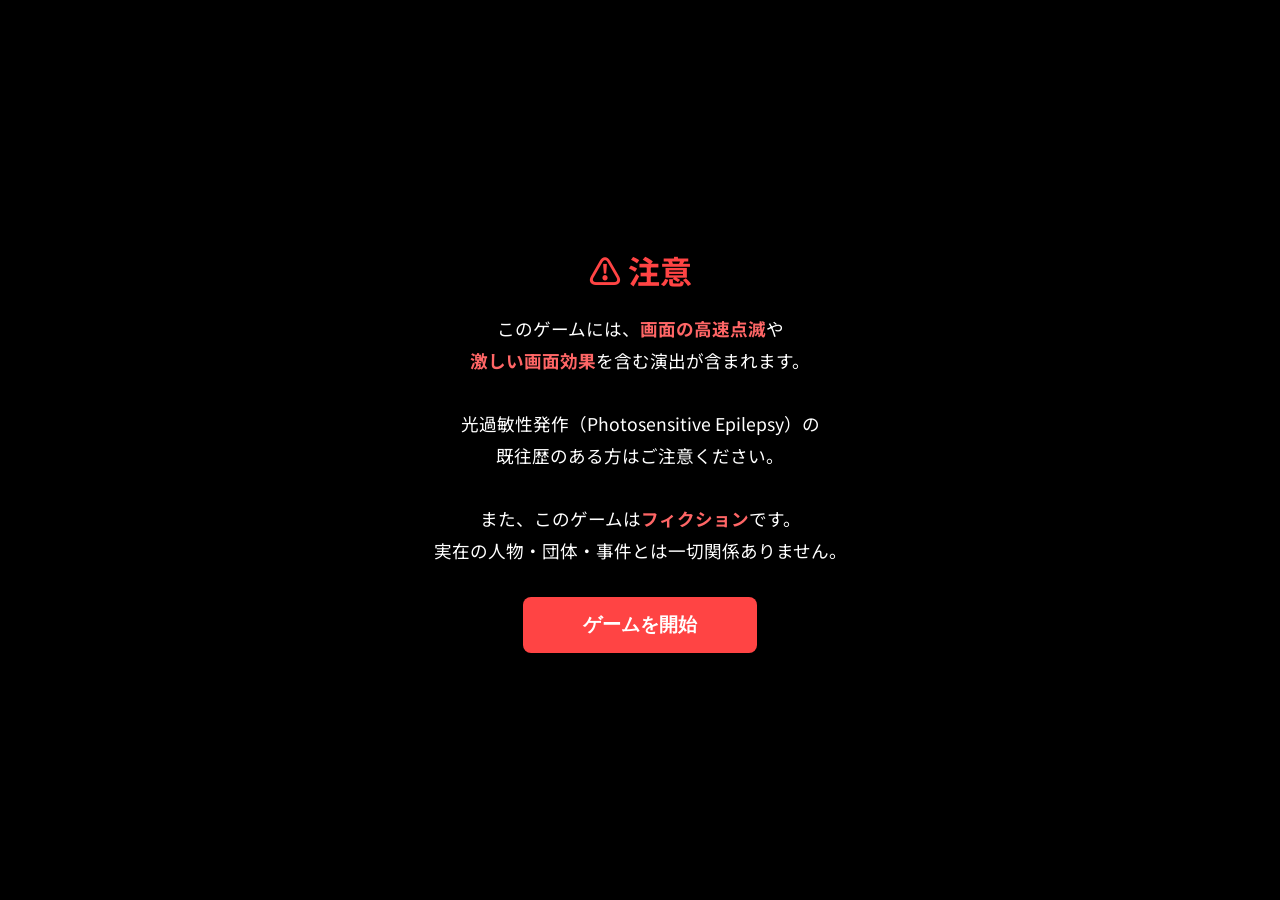
<file: index.html>
<!DOCTYPE html>
<html lang="ja">
<head>
    <meta charset="UTF-8">
    <meta name="viewport" content="width=device-width, initial-scale=1.0">
    <meta http-equiv="Cache-Control" content="no-cache, no-store, must-revalidate">
    <meta http-equiv="Pragma" content="no-cache">
    <meta http-equiv="Expires" content="0">
    <title>hack.PCgame - ハッキングされたPCを体験するホラーゲーム</title>
    <meta name="description" content="ハッキングされたPCをシミュレートするホラーパズルゲーム。あなたの秘密が暴かれる3日間。">
    <meta property="og:title" content="hack.PCgame">
    <meta property="og:description" content="ハッキングされたPCをシミュレートするホラーパズルゲーム。あなたの秘密が暴かれる3日間。">
    <meta property="og:type" content="website">
    <meta property="og:url" content="https://xiaolincangkong5-web.github.io/hack-pcgame/">
    <meta property="og:image" content="assets/images/ogp.png">
    <meta name="twitter:card" content="summary_large_image">
    <link rel="icon" type="image/png" href="assets/images/favicon.png">
    <link rel="stylesheet" href="hack_style.css">
    <link rel="preconnect" href="https://fonts.googleapis.com">
    <link rel="preconnect" href="https://fonts.gstatic.com" crossorigin>
    <link href="https://fonts.googleapis.com/css2?family=Inter:wght@300;400;600&family=Outfit:wght@300;400;700&family=Noto+Sans+JP:wght@400;700&display=swap" rel="stylesheet">
</head>
<body>
    <!-- エピレプシー警告（画面の点滅に関する注意） -->
    <div id="epilepsy-warning" style="position:fixed; top:0; left:0; width:100vw; height:100vh; background:#000; color:#fff; display:flex; flex-direction:column; align-items:center; justify-content:center; z-index:999999; font-family:'Noto Sans JP',sans-serif; text-align:center; padding:20px; box-sizing:border-box;">
        <div style="max-width:600px;">
            <div style="font-size:2rem; font-weight:bold; color:#ff4444; margin-bottom:20px;">⚠ 注意</div>
            <div style="font-size:1.1rem; line-height:1.8; margin-bottom:30px;">
                このゲームには、<strong style="color:#ff6666;">画面の高速点滅</strong>や<br>
                <strong style="color:#ff6666;">激しい画面効果</strong>を含む演出が含まれます。<br><br>
                光過敏性発作（Photosensitive Epilepsy）の<br>
                既往歴のある方はご注意ください。<br><br>
                また、このゲームは<strong style="color:#ff6666;">フィクション</strong>です。<br>
                実在の人物・団体・事件とは一切関係ありません。
            </div>
            <button id="epilepsy-ok-btn" style="background:#ff4444; color:#fff; border:none; padding:15px 60px; font-size:1.2rem; border-radius:8px; cursor:pointer; font-weight:bold; transition:all 0.2s;" onmouseenter="this.style.transform='scale(1.05)'" onmouseleave="this.style.transform='scale(1)'">ゲームを開始</button>
        </div>
    </div>

    <!-- タイトル画面 -->
    <div id="title-screen" style="position:fixed; top:0; left:0; width:100vw; height:100vh; background:#0a0a1a; color:#fff; display:none; flex-direction:column; align-items:center; justify-content:center; z-index:999998; font-family:'Noto Sans JP',sans-serif; text-align:center; padding:20px; box-sizing:border-box;">
        <div style="max-width:500px;">
            <div style="font-size:2.5rem; font-weight:bold; color:#00ff41; margin-bottom:8px; text-shadow:0 0 20px rgba(0,255,65,0.5); letter-spacing:4px;">hack.PCgame</div>
            <div style="font-size:0.9rem; color:rgba(255,255,255,0.4); margin-bottom:40px; letter-spacing:2px;">— ハッキングされたPCを体験するホラーゲーム —</div>
            <div style="display:flex; flex-direction:column; gap:14px; align-items:center;">
                <button id="title-start-btn" style="background:#00ff41; color:#000; border:none; padding:14px 60px; font-size:1.1rem; border-radius:8px; cursor:pointer; font-weight:bold; width:260px; transition:all 0.2s;" onmouseenter="this.style.transform='scale(1.05)'" onmouseleave="this.style.transform='scale(1)'" onclick="SoundManager.beep(600, 0.05, 'sine', 0.02)">🆕 新しく始める</button>
                <div style="font-size:0.8rem; color:rgba(0,255,65,0.5); margin-top:-8px; margin-bottom:4px;">💡 初めての方は下の「遊び方」をご覧ください</div>
                <button id="title-achievements-btn" style="background:transparent; color:rgba(255,255,255,0.7); border:1px solid rgba(255,255,255,0.2); padding:12px 40px; font-size:0.95rem; border-radius:8px; cursor:pointer; width:260px; transition:all 0.2s;" onmouseenter="this.style.borderColor='#ffd700'; this.style.color='#ffd700'" onmouseleave="this.style.borderColor='rgba(255,255,255,0.2)'; this.style.color='rgba(255,255,255,0.7)'" onclick="SoundManager.beep(600, 0.05, 'sine', 0.02)">🏆 実績を見る</button>
                <button id="title-settings-btn" style="background:transparent; color:rgba(255,255,255,0.7); border:1px solid rgba(255,255,255,0.2); padding:12px 40px; font-size:0.95rem; border-radius:8px; cursor:pointer; width:260px; transition:all 0.2s;" onmouseenter="this.style.borderColor='#5ac8fa'; this.style.color='#5ac8fa'" onmouseleave="this.style.borderColor='rgba(255,255,255,0.2)'; this.style.color='rgba(255,255,255,0.7)'" onclick="SoundManager.beep(600, 0.05, 'sine', 0.02)">⚙ 設定</button>
                <button id="title-howto-btn" style="background:transparent; color:rgba(255,255,255,0.5); border:1px solid rgba(255,255,255,0.15); padding:12px 40px; font-size:0.95rem; border-radius:8px; cursor:pointer; width:260px; transition:all 0.2s;" onmouseenter="this.style.borderColor='#00ff41'; this.style.color='#00ff41'" onmouseleave="this.style.borderColor='rgba(255,255,255,0.15)'; this.style.color='rgba(255,255,255,0.5)'" onclick="SoundManager.beep(600, 0.05, 'sine', 0.02)">⭐ 📖 遊び方（推奨）</button>
                <button id="title-clear-btn" style="background:transparent; color:rgba(255,80,80,0.35); border:1px solid rgba(255,80,80,0.15); padding:8px 30px; font-size:0.8rem; border-radius:6px; cursor:pointer; width:200px; transition:all 0.2s; margin-top:10px;" onmouseenter="this.style.borderColor='rgba(255,80,80,0.5)'; this.style.color='rgba(255,80,80,0.7)'" onmouseleave="this.style.borderColor='rgba(255,80,80,0.15)'; this.style.color='rgba(255,80,80,0.35)'" onclick="SoundManager.beep(600, 0.05, 'sine', 0.02)">🗑 ストレージをクリア</button>
            </div>
            <div style="margin-top:50px; font-size:0.75rem; color:rgba(255,255,255,0.25); line-height:1.6;">
                このゲームはフィクションです。<br>
                実在の人物・団体・事件とは一切関係ありません。
            </div>
        </div>
    </div>

    <!-- タイトル画面専用設定（背景が透けない） -->
    <div id="title-settings-screen" style="position:fixed; top:0; left:0; width:100vw; height:100vh; background:#0a0a1a; color:#fff; display:none; flex-direction:column; align-items:center; justify-content:center; z-index:999997; font-family:'Noto Sans JP',sans-serif; padding:20px; box-sizing:border-box;">
        <div style="max-width:450px; width:100%;">
            <div style="font-size:1.3rem; font-weight:bold; color:#5ac8fa; margin-bottom:30px; text-align:center;">⚙ 設定</div>
            <div class="volume-control" style="margin-bottom:20px;">
                <div style="display:flex; justify-content:space-between; margin-bottom:4px;">
                    <label>効果音 (SE): </label>
                    <span id="title-se-vol">100%</span>
                </div>
                <input type="range" id="title-se-slider" min="0" max="300" value="100" style="width:100%;"
                    oninput="gameState.seVolume = parseInt(this.value); document.getElementById('title-se-vol').innerText = this.value + '%'; SoundManager.beep(600, 0.05, 'sine', 0.01); saveVolumeSettings();">
            </div>
            <div class="volume-control" style="margin-bottom:20px;">
                <div style="display:flex; justify-content:space-between; margin-bottom:4px;">
                    <label>環境音 (BGM): </label>
                    <span id="title-bgm-vol">100%</span>
                </div>
                <input type="range" id="title-bgm-slider" min="0" max="300" value="100" style="width:100%;"
                    oninput="gameState.bgmVolume = parseInt(this.value); document.getElementById('title-bgm-vol').innerText = this.value + '%'; AmbientManager.updateVolume(); saveVolumeSettings(); SoundManager.beep(400, 0.03, 'sine', 0.01);">
            </div>
            <div class="volume-control" style="margin-bottom:30px;">
                <div style="display:flex; justify-content:space-between; margin-bottom:4px;">
                    <label>テキスト速度: </label>
                    <span id="title-speed-val">90</span>
                </div>
                <input type="range" id="title-speed-slider" min="10" max="110" value="90" step="10" style="width:100%;"
                    oninput="gameState.textDelay = (110 - this.value); document.getElementById('title-speed-val').innerText = (this.value == 110 ? '最速' : this.value); SoundManager.beep(400, 0.03, 'sine', 0.01);">
            </div>
            <button id="title-settings-back-btn" style="background:transparent; color:rgba(255,255,255,0.6); border:1px solid rgba(255,255,255,0.2); padding:10px 30px; border-radius:6px; cursor:pointer; font-size:0.9rem; width:100%;" onmouseenter="this.style.borderColor='rgba(255,255,255,0.5)'" onmouseleave="this.style.borderColor='rgba(255,255,255,0.2)'">← タイトルに戻る</button>
        </div>
    </div>

    <!-- セーブ画面 -->
    <div id="save-screen" style="position:fixed; top:0; left:0; width:100vw; height:100vh; background:#0a0a1a; color:#fff; display:none; flex-direction:column; align-items:center; z-index:999997; font-family:'Noto Sans JP',sans-serif; padding:40px 20px; box-sizing:border-box; overflow-y:auto;">
        <div style="max-width:500px; width:100%;">
            <div style="display:flex; justify-content:space-between; align-items:center; margin-bottom:30px;">
                <div style="font-size:1.5rem; font-weight:bold; color:#5ac8fa;">💾 セーブ</div>
                <button id="save-back-btn" style="background:transparent; color:rgba(255,255,255,0.6); border:1px solid rgba(255,255,255,0.2); padding:8px 20px; border-radius:6px; cursor:pointer; font-size:0.85rem;" onclick="SoundManager.beep(600, 0.05, 'sine', 0.02)">← 戻る</button>
            </div>
            <div id="save-slot-list" style="display:flex; flex-direction:column; gap:10px;"></div>
        </div>
    </div>

    <!-- ロード画面 -->
    <div id="load-screen" style="position:fixed; top:0; left:0; width:100vw; height:100vh; background:#0a0a1a; color:#fff; display:none; flex-direction:column; align-items:center; z-index:999997; font-family:'Noto Sans JP',sans-serif; padding:40px 20px; box-sizing:border-box; overflow-y:auto;">
        <div style="max-width:500px; width:100%;">
            <div style="display:flex; justify-content:space-between; align-items:center; margin-bottom:30px;">
                <div style="font-size:1.5rem; font-weight:bold; color:#00ff41;">📂 ロード</div>
                <button id="load-back-btn" style="background:transparent; color:rgba(255,255,255,0.6); border:1px solid rgba(255,255,255,0.2); padding:8px 20px; border-radius:6px; cursor:pointer; font-size:0.85rem;" onclick="SoundManager.beep(600, 0.05, 'sine', 0.02)">← 戻る</button>
            </div>
            <div id="load-slot-list" style="display:flex; flex-direction:column; gap:10px;"></div>
        </div>
    </div>

    <!-- 実績一覧画面 -->
    <div id="achievement-screen" style="position:fixed; top:0; left:0; width:100vw; height:100vh; background:rgba(10,10,26,0.97); color:#fff; display:none; flex-direction:column; align-items:center; z-index:999997; font-family:'Noto Sans JP',sans-serif; padding:40px 20px; box-sizing:border-box; overflow-y:auto;">
        <div style="max-width:500px; width:100%;">
            <div style="display:flex; justify-content:space-between; align-items:center; margin-bottom:30px;">
                <div id="achievement-header" style="font-size:1.5rem; font-weight:bold; color:#ffd700;">🏆 実績一覧</div>
                <button id="ach-back-btn" style="background:transparent; color:rgba(255,255,255,0.6); border:1px solid rgba(255,255,255,0.2); padding:8px 20px; border-radius:6px; cursor:pointer; font-size:0.85rem;">← 戻る</button>
            </div>
            <div id="achievement-list" style="display:flex; flex-direction:column; gap:10px;"></div>
        </div>
    </div>

    <!-- 遊び方画面 -->
    <div id="howto-screen" style="position:fixed; top:0; left:0; width:100vw; height:100vh; background:rgba(10,10,26,0.97); color:#fff; display:none; flex-direction:column; align-items:center; z-index:999997; font-family:'Noto Sans JP',sans-serif; padding:40px 20px; box-sizing:border-box; overflow-y:auto;">
        <div style="max-width:550px; width:100%;">
            <div style="display:flex; justify-content:space-between; align-items:center; margin-bottom:30px;">
                <div style="font-size:1.5rem; font-weight:bold; color:#00ff41;">📖 遊び方</div>
                <button id="howto-back-btn" style="background:transparent; color:rgba(255,255,255,0.6); border:1px solid rgba(255,255,255,0.2); padding:8px 20px; border-radius:6px; cursor:pointer; font-size:0.85rem;">← 戻る</button>
            </div>
            <div style="line-height:1.9; font-size:0.95rem; color:rgba(255,255,255,0.85);">
                <div style="margin-bottom:24px;">
                    <div style="font-weight:bold; color:#5ac8fa; margin-bottom:6px;">🎮 基本操作</div>
                    <div style="padding-left:16px; border-left:2px solid rgba(90,200,250,0.3);">
                        <div>• <strong>クリック / Enterキー / Spaceキー</strong>：テキストを進める／選択肢を選ぶ</div>
                        <div>• <strong>ESCキー</strong>：設定メニューを開く（音量・テキスト速度・ワープ）</div>
                    </div>
                </div>
                <div style="margin-bottom:24px;">
                    <div style="font-weight:bold; color:#5ac8fa; margin-bottom:6px;">🖥 デスクトップ画面</div>
                    <div style="padding-left:16px; border-left:2px solid rgba(90,200,250,0.3);">
                        <div>• アイコンを<strong>ダブルクリック</strong>でアプリを開く</div>
                        <div>• 開いたウィンドウは<strong>ドラッグ</strong>で移動可能</div>
                        <div>• ウィンドウ左上の <strong>赤い●</strong> で閉じる</div>
                    </div>
                </div>
                <div style="margin-bottom:24px;">
                    <div style="font-weight:bold; color:#5ac8fa; margin-bottom:6px;">📜 ストーリーの流れ</div>
                    <div style="padding-left:16px; border-left:2px solid rgba(90,200,250,0.3);">
                        <div>• 自宅のPCの違和感を探ることから物語が始まります</div>
                        <div>• 廊下に出て隣人の部屋を訪問することもできます</div>
                        <div>• 選択肢によってストーリーが分岐し、複数のエンディングが存在します</div>
                    </div>
                </div>
                <div style="margin-bottom:24px;">
                    <div style="font-weight:bold; color:#5ac8fa; margin-bottom:6px;">⚠ 注意事項</div>
                    <div style="padding-left:16px; border-left:2px solid rgba(90,200,250,0.3);">
                        <div>• このゲームはホラー要素を含みます</div>
                        <div>• 画面の点滅・フラッシュ効果を含むシーンがあります</div>
                        <div>• 音量の調整はESCキー → 設定の調節バーから行えます</div>
                        <div>• <strong>クリックが反応しなくなった場合</strong>：ESCキーを押してメニューを開き、もう一度ESCキーで閉じると復帰します</div>
                        <div>• <strong>フォルダー内でクリックが効かなくなった場合</strong>：一度フォルダーを閉じてから開き直してください</div>
                        <div>• <strong>進行不可なバグが発生した場合</strong>：ESCキーでワープメニューを開き、該当のシーンまでワープして下さい</div>
                    </div>
                </div>
            </div>
        </div>
    </div>

    <div id="desktop" class="desktop">
        <!-- ネットワーク状態表示 -->
        <div id="network-status" class="network-status online">
            <span class="status-dot"></span> <span class="status-text">オンライン</span>
        </div>

        <div class="wallpaper-container">
            <div id="wallpaper" class="wallpaper-gradient"></div>
        </div>

        <!-- デスクトップアイコン -->
        <div class="icons-grid" id="icons-grid">
            <div class="icon-item" id="icon-notepad">
                <div class="icon-wrapper">
                    <svg viewBox="0 0 24 24" fill="none" stroke="currentColor" stroke-width="2"><path d="M12 20h9"/><path d="M16.5 3.5a2.121 2.121 0 0 1 3 3L7 19l-4 1 1-4L16.5 3.5z"/></svg>
                </div>
                <span class="icon-label">メモ帳</span>
            </div>
            <div class="icon-item" id="icon-files">
                <div class="icon-wrapper">
                    <svg viewBox="0 0 24 24" fill="none" stroke="currentColor" stroke-width="2"><path d="M22 19a2 2 0 0 1-2 2H4a2 2 0 0 1-2-2V5a2 2 0 0 1 2-2h5l2 3h9a2 2 0 0 1 2 2z"/></svg>
                </div>
                <span class="icon-label">フォルダー</span>
            </div>
            <div class="icon-item" id="icon-trash" style="display:none;">
                <div class="icon-wrapper">
                    <svg viewBox="0 0 24 24" fill="none" stroke="currentColor" stroke-width="2"><path d="M3 6h18"/><path d="M19 6v14a2 2 0 0 1-2 2H7a2 2 0 0 1-2-2V6m3 0V4a2 2 0 0 1 2-2h4a2 2 0 0 1 2 2v2"/><line x1="10" y1="11" x2="10" y2="17"/><line x1="14" y1="11" x2="14" y2="17"/></svg>
                </div>
                <span class="icon-label">ゴミ箱</span>
            </div>
        </div>

        <div id="window-manager"></div>

        <!-- タスクバー -->
        <div class="taskbar">
            <div class="taskbar-left">
                <div class="start-button">
                    <svg viewBox="0 0 24 24" fill="currentColor"><path d="M3 3h8v8H3V3zm10 0h8v8h-8V3zM3 13h8v8H3v-8zm10 0h8v8h-8v-8z"/></svg>
                </div>
            </div>
            
            <div class="taskbar-apps" id="taskbar-apps"></div>
            <div class="taskbar-status">
                <div class="time-container">
                    <div id="current-time">00:00</div>
                    <div id="current-date">--/--</div>
                </div>
            </div>
        </div>


        <!-- デスクトップ用会話ボックス -->
        <div id="desktop-dialogue-container" class="desktop-dialogue-container" style="display:none;">
            <div id="desktop-dialogue" class="desktop-dialogue"></div>
        </div>

    </div>

    <!-- ウイルス制限時間タイマー（部屋の探索中も見えるようにdesktopの外に出す） -->
    <div id="virus-timer" style="position:fixed; top:20px; left:50%; transform:translateX(-50%); font-family:monospace; font-size:2em; color:#f00; text-shadow:0 0 10px #f00; z-index:99999; background:rgba(0,0,0,0.7); padding:10px 20px; border:2px solid #f00; border-radius:10px; display:none;">30.00</div>

    <!-- 現実を調べるボタン -->
    <button id="btn-return-reality" class="btn-return-reality" style="display:none;" onclick="triggerReturnReality()">現実を調べる</button>

    <!-- 設定メニュー（ESCキーで開閉） - 内容はJS(buildSettingsMenu)で動的構築 -->
    <div id="settings-menu" class="debug-menu" style="display:none;"></div>

    <!-- デバッグ・スキップメニュー（Ctrl+Shift+D で開閉） -->
    <!-- ★ ワープメニュー（Ctrl+Shift+F） -->
    <div id="warp-menu" class="debug-menu" style="display:none;">
        <div class="debug-content glass-panel" style="max-height:80vh; overflow-y:auto;">
            <div style="display:flex; justify-content:space-between; align-items:center; margin-bottom:10px;">
                <h3 style="margin:0;">🚀 ワープメニュー</h3>
                <span style="font-size:0.75rem; color:rgba(255,255,255,0.4);">Ctrl+Shift+F</span>
            </div>
            <div id="warp-slot-list" style="display:flex; flex-direction:column; gap:6px;"></div>
            <p style="font-size: 12px; margin-top: 10px; color: rgba(255,255,255,0.5);">※セーブデータが存在するスロットのみ表示</p>
        </div>
    </div>

    <!-- ★ 通常プレイ用ワープメニュー（ESCメニューから開く / 到達済みのみ解放） -->
    <div id="player-warp-menu" class="debug-menu" style="display:none;">
        <div class="debug-content glass-panel" style="max-height:80vh; overflow-y:auto;">
            <div style="display:flex; justify-content:space-between; align-items:center; margin-bottom:10px;">
                <h3 style="margin:0;">🚀 ワープ</h3>
                <span style="font-size:0.75rem; color:rgba(255,255,255,0.4);">ESCで閉じる</span>
            </div>
            <div id="player-warp-slot-list" style="display:flex; flex-direction:column; gap:6px;"></div>
            <p style="font-size: 12px; margin-top: 10px; color: rgba(255,255,255,0.5);">※ゲーム中に到達した場所のみワープ可能です</p>
        </div>
    </div>

    <!-- ペナルティ演出用レイヤー -->
    <div id="penalty-spam" class="penalty-spam"></div>
    <div id="blackout" class="blackout-layer" style="display:none;"></div>

    <!-- ウィンドウのテンプレート（macOSスタイル） -->
    <template id="window-template">
        <div class="window glass-panel">
            <div class="window-header">
                <div class="window-controls">
                    <div class="control-btn mac-close"></div>
                    <div class="control-btn mac-minimize"></div>
                    <div class="control-btn mac-maximize"></div>
                </div>
                <div class="window-title">App Name</div>
            </div>
            <div class="window-content"></div>
        </div>
    </template>

    <!-- メタ視点：部屋の探索画面 -->
    <div id="room-view" class="room-view" style="display:none;">
        <div class="room-map">
            <!-- 家具の配置（画像の通り） -->
            <div class="room-object" id="obj-bed" style="top:5%; left:5%; width:20%; height:50%;" onclick="interactRoom('bed')">ベッド</div>
            <div class="room-object" id="obj-desk-hobby" style="top:5%; left:28%; width:30%; height:30%;" onclick="interactRoom('desk-hobby')">趣味の机</div>
            <div class="room-object" id="obj-desk-pc" style="top:5%; left:62%; width:33%; height:30%;" onclick="interactRoom('desk-pc')">PCデスク<br>(主人公)</div>
            <div class="room-object" id="obj-window" style="top:38%; right:5%; width:15%; height:38%; border:3px solid #87ceeb; background:#2a4a6a;" onclick="interactRoom('window')">🪟 窓</div>
            <div class="room-object" id="obj-door" style="bottom:5%; left:5%; width:15%; height:10%;" onclick="interactRoom('door')">ドア</div>
            <div class="room-object" id="obj-shelf" style="bottom:5%; left:25%; width:40%; height:15%; border:3px solid #ffeb3b;" onclick="interactRoom('shelf')">棚・引き出し</div>
            <div class="room-object" id="obj-closet" style="bottom:5%; left:70%; width:25%; height:15%;" onclick="interactRoom('closet')">クローゼット</div>
        </div>
        <div class="room-dialogue-container">
            <div id="room-dialogue" class="room-dialogue"></div>
            <div id="room-choices" class="room-choices" style="display:none;"></div>
        </div>
    </div>

    <!-- マンション廊下 -->
    <div id="hallway-view" class="hallway-view" style="display:none;">
        <div class="hallway-layout">
            <div class="hallway-elevator-area" id="obj-elevator-door" onclick="interactHallway('elevator')">
                <div class="elevator-label">EV</div>
                <div class="elevator-door-inner"></div>
            </div>
            <div class="hallway-main">
                <div class="hallway-row hallway-row-top">
                    <div class="hallway-room" id="obj-hallway-601" onclick="interactHallway('601')">601</div>
                    <div class="hallway-room" id="obj-hallway-602" onclick="interactHallway('602')">602</div>
                    <div class="hallway-room" id="obj-hallway-603" onclick="interactHallway('603')">603</div>
                </div>
                <div class="hallway-corridor">
                    <span class="hallway-corridor-text">── 廊下 ──</span>
                </div>
                <div class="hallway-row hallway-row-bottom">
                    <div class="hallway-room" id="obj-hallway-604" onclick="interactHallway('604')">604</div>
                    <div class="hallway-room" id="obj-hallway-605" onclick="interactHallway('605')">605</div>
                    <div class="hallway-room" id="obj-hallway-606" onclick="interactHallway('606')">606</div>
                </div>
            </div>
        </div>
        <div class="hallway-dialogue-container">
            <div id="hallway-dialogue" class="hallway-dialogue"></div>
            <div id="hallway-choices" class="hallway-choices" style="display:none;"></div>
        </div>
    </div>

    <!-- エレベーター内部 -->
    <div id="elevator-view" class="elevator-view" style="display:none;">
        <div class="elevator-interior">
            <div class="elevator-panel-left">
                <div class="elevator-monitor" id="elevator-monitor">6F</div>
                <div class="elevator-dialogue-box" id="elevator-dialogue"></div>
            </div>
            <div class="elevator-panel-right">
                <div class="elevator-floor-buttons">
                    <button class="elevator-floor-btn" onclick="pressElevatorFloor(1)">1F</button>
                    <button class="elevator-floor-btn" onclick="pressElevatorFloor(2)">2F</button>
                    <button class="elevator-floor-btn" onclick="pressElevatorFloor(3)">3F</button>
                    <button class="elevator-floor-btn" onclick="pressElevatorFloor(4)">4F</button>
                    <button class="elevator-floor-btn" onclick="pressElevatorFloor(5)">5F</button>
                    <button class="elevator-floor-btn" onclick="pressElevatorFloor(6)">6F</button>
                </div>
            </div>
        </div>
    </div>

        <!-- 警察署の前 -->
    <div id="police-station-front-view" class="psf-view" style="display:none;">
        <div class="psf-layout">
            <!-- 建物エリア -->
            <div class="psf-buildings">
                <div class="psf-building psf-police-station" id="psf-police" onclick="interactPoliceStationFront('psf-police')">
                    <div class="psf-building-icon">🚔</div>
                    <div class="psf-building-label">警察署</div>
                </div>
                <div class="psf-building psf-apartment" id="psf-apartment1" onclick="interactPoliceStationFront('psf-apartment1')">
                    <div class="psf-building-icon">🏢</div>
                    <div class="psf-building-label">マンション</div>
                </div>
                <div class="psf-building psf-apartment" id="psf-apartment2" onclick="interactPoliceStationFront('psf-apartment2')">
                    <div class="psf-building-icon">🏢</div>
                    <div class="psf-building-label">マンション</div>
                </div>
            </div>
            <!-- 道路（横に伸びている） -->
            <div class="psf-road">
                <div class="psf-road-line"></div>
            </div>
            <!-- 公園 -->
            <div class="psf-park" id="psf-park" onclick="interactPoliceStationFront('psf-park')">
                <div class="psf-park-content">
                    <span class="psf-park-icon">🌳</span>
                    <span class="psf-park-label">公園</span>
                </div>
                <div class="psf-park-gate">⛩️</div>
            </div>
        </div>
        <div class="psf-dialogue-container">
            <div id="psf-dialogue" class="psf-dialogue"></div>
            <div id="psf-choices" class="psf-choices" style="display:none;"></div>
        </div>
    </div>

    <script src="js/data.js"></script>
    <script src="js/audio.js"></script>
    <script src="js/ui.js"></script>
    <script src="js/apps.js"></script>
    <script src="js/events.js"></script>
    <script src="js/hallway.js"></script>
    <script src="js/room.js"></script>
    <script src="js/scenario.js"></script>
    <script src="js/endings.js"></script>
    <script src="js/main.js"></script>
</body>
</html>
</file>
<file: hack_style.css>
:root {
    --glass-bg: rgba(255, 255, 255, 0.15);
    --glass-border: rgba(255, 255, 255, 0.3);
    --glass-shadow: 0 8px 32px 0 rgba(31, 38, 135, 0.2);
    --text-primary: #ffffff;
    --text-secondary: rgba(255, 255, 255, 0.7);
    --accent-color: #00d2ff;
    --window-header: rgba(0, 0, 0, 0.15);
    --taskbar-bg: rgba(10, 10, 20, 0.6);
}

* { margin: 0; padding: 0; box-sizing: border-box; }

body {
    font-family: -apple-system, BlinkMacSystemFont, "Segoe UI", Roboto, "Inter", "Noto Sans JP", sans-serif;
    color: var(--text-primary);
    overflow: hidden;
    user-select: none;
    background-color: #000;
}

.wallpaper-container { position: absolute; top: 0; left: 0; width: 100vw; height: 100vh; z-index: -1; overflow: hidden; }

.wallpaper-gradient {
    width: 150%; height: 150%;
    background: linear-gradient(45deg, #120b2e, #4a1c40, #1b3a55, #0a192f);
    background-size: 400% 400%;
    animation: gradientMove 20s ease infinite;
    position: absolute; top: -25%; left: -25%;
    transition: filter 1s ease;
}

@keyframes gradientMove {
    0% { background-position: 0% 50%; }
    50% { background-position: 100% 50%; }
    100% { background-position: 0% 50%; }
}

.wallpaper-gradient.glitch {
    filter: hue-rotate(90deg) brightness(1.5) contrast(2);
    animation: glitch-anim 0.2s infinite;
}

/* --- 亀裂・粉砕演出 (スケッチ反映版) --- */
.screen-crack {
    position: fixed;
    top: 0; left: 0; width: 100vw; height: 100vh;
    pointer-events: none;
    z-index: 90000;
    opacity: 0;
    display: flex; align-items: center; justify-content: center;
    transition: opacity 0.1s ease;
}
.screen-crack.active { opacity: 1; }

.screen-crack svg {
    width: 100%; height: 100%;
    stroke: white;
    stroke-width: 4;
    stroke-linecap: round;
    filter: drop-shadow(0 0 5px white);
}

.shatter-piece {
    position: fixed;
    top: 0; left: 0; width: 100vw; height: 100vh;
    pointer-events: none;
    z-index: 90001;
    background: #000;
}

.shatter-piece.falling {
    animation: shatter-fall 1.5s forwards cubic-bezier(0.5, 0, 0.7, 0.5);
}

@keyframes shatter-fall {
    0% { transform: translate(0, 0) rotate(0deg); opacity: 1; }
    100% { transform: translate(var(--tx), 120vh) rotate(var(--rot)); opacity: 0; }
}

@keyframes glitch-anim {
    0% { transform: translate(0); }
    20% { transform: translate(-5px, 5px); }
    40% { transform: translate(-5px, -5px); }
    60% { transform: translate(5px, 5px); }
    80% { transform: translate(5px, -5px); }
    100% { transform: translate(0); }
}

/* ネットワーク状態 */
.network-status-container {
    position: absolute; top: 20px; right: 20px; z-index: 1500;
    width: 140px; height: 36px;
}

.network-status {
    position: absolute; top: 0; right: 0; z-index: 1500;
    background: rgba(0,0,0,0.5); padding: 8px 0; border-radius: 20px;
    backdrop-filter: blur(10px); border: 1px solid rgba(255,255,255,0.1);
    display: flex; align-items: center; justify-content: center; gap: 10px;
    font-size: 14px; font-weight: bold; width: 140px; height: 36px;
    white-space: nowrap; flex-wrap: nowrap;
}

.network-status .status-dot {
    width: 10px; height: 10px; border-radius: 50%; display: inline-block;
}
.network-status.online .status-dot { background: #27c93f; box-shadow: 0 0 10px #27c93f; }
.network-status.offline .status-dot { background: #ff5f56; box-shadow: 0 0 10px #ff5f56; }
.network-status.online .status-text { color: #27c93f; }
.network-status.offline .status-text { color: #ff5f56; }

.icons-grid {
    display: grid;
    grid-template-columns: repeat(auto-fill, minmax(90px, 1fr));
    grid-template-rows: repeat(auto-fill, minmax(100px, 1fr));
    grid-auto-flow: column;
    gap: 10px; padding: 20px;
    height: calc(100vh - 60px);
    align-content: start; justify-content: start;
}

.icon-item {
    display: flex; flex-direction: column; align-items: center; justify-content: center;
    cursor: pointer; border-radius: 12px; padding: 10px;
    transition: all 0.3s cubic-bezier(0.25, 0.8, 0.25, 1);
}

.icon-item:hover { background: rgba(255, 255, 255, 0.1); transform: translateY(-5px) scale(1.05); }

.icon-wrapper {
    width: 56px; height: 56px; border-radius: 16px;
    display: flex; align-items: center; justify-content: center; margin-bottom: 8px;
    background: linear-gradient(135deg, rgba(255,255,255,0.2), rgba(255,255,255,0.05));
    border: 1px solid rgba(255,255,255,0.4); box-shadow: 0 4px 15px rgba(0,0,0,0.2);
    overflow: hidden;
}

.icon-wrapper svg { width: 28px; height: 28px; color: #fff; }

.icon-label { 
    font-size: 0.82rem; 
    text-shadow: 0 2px 4px rgba(0, 0, 0, 0.8); 
    text-align: center; 
    width: 100px; 
    white-space: nowrap; 
    overflow: visible;
    letter-spacing: 0.3px;
}

/* ウィンドウ */
.window {
    position: absolute; width: 600px; height: 400px; border-radius: 10px;
    display: flex; flex-direction: column; pointer-events: auto; overflow: hidden;
    transform: scale(0.95); opacity: 0;
    transition: transform 0.3s cubic-bezier(0.175, 0.885, 0.32, 1.275), opacity 0.3s ease;
}

.window.opening { transform: scale(1); opacity: 1; }

.glass-panel {
    background: var(--glass-bg); backdrop-filter: blur(25px);
    border: 1px solid var(--glass-border); box-shadow: var(--glass-shadow);
}

.window-header {
    height: 38px; background: var(--window-header);
    display: flex; align-items: center;
    padding: 0 12px; cursor: grab; border-bottom: 1px solid rgba(255,255,255,0.05);
}

.window-controls { display: flex; gap: 8px; margin-right: auto; }

.control-btn { width: 12px; height: 12px; border-radius: 50%; border: none; cursor: pointer; }
.mac-close { background: #ff5f56; border: 0.5px solid #e0443e; }
.mac-minimize { background: #ffbd2e; border: 0.5px solid #dfa123; }
.mac-maximize { background: #27c93f; border: 0.5px solid #1aab29; }

.window-title {
    position: absolute; left: 50%; transform: translateX(-50%);
    font-size: 13px; font-weight: 600; color: rgba(255,255,255,0.8); pointer-events: none;
}

.window-content { flex: 1; padding: 0; background: rgba(0, 0, 0, 0.2); overflow: hidden; display: flex; }

/* ファイルマネージャ */
.sidebar {
    width: 160px; background: rgba(255, 255, 255, 0.03);
    border-right: 1px solid rgba(255, 255, 255, 0.05);
    padding: 20px 10px; display: flex; flex-direction: column; gap: 5px;
}

.sidebar-item {
    padding: 8px 12px; border-radius: 6px; font-size: 12px;
    display: flex; align-items: center; gap: 8px; color: rgba(255,255,255,0.7); cursor: pointer;
}

.sidebar-item:hover { background: rgba(255, 255, 255, 0.05); }
.sidebar-item.active { background: rgba(255, 255, 255, 0.1); color: white; }

.main-content {
    flex: 1; padding: 20px; overflow-y: auto; display: grid;
    grid-template-columns: repeat(auto-fill, minmax(100px, 1fr));
    gap: 20px; align-content: start;
}

.file-item { display: flex; flex-direction: column; align-items: center; gap: 8px; cursor: pointer; padding: 10px; border-radius: 8px; transition: background 0.2s; }
.file-item:hover { background: rgba(255,255,255,0.1); }
.file-icon { width: 48px; height: 48px; }
.file-name { font-size: 11px; text-align: center; word-break: break-all; max-width: 90px; }

/* メモ帳 */
.notepad-container { flex: 1; display: flex; flex-direction: column; padding: 20px; }
.notepad-display { flex: 1; width: 100%; color: white; font-family: inherit; font-size: 1rem; white-space: pre-wrap; line-height: 1.6; outline: none; }
.black-bar { background: #000; color: #000; padding: 0 2px; }

.choices-container { display: flex; flex-direction: column; gap: 10px; padding: 15px; border-top: 1px solid rgba(255,255,255,0.1); }
.choice-btn { background: rgba(255,255,255,0.08); border: 1px solid rgba(255,255,255,0.1); color: white; padding: 10px 15px; border-radius: 4px; cursor: pointer; font-size: 0.9rem; text-align: left; transition: all 0.2s; }
.choice-btn:hover { background: var(--accent-color); color: black; border-color: transparent; }

/* ペナルティ演出 */
.penalty-spam {
    position: fixed; top: 0; left: 0; width: 100vw; height: 100vh;
    z-index: 9999; background: #000; color: #0f0;
    font-family: monospace; font-size: 16px; padding: 10px;
    overflow: hidden; display: none; line-height: 1;
}

.blackout-layer {
    position: fixed; top: 0; left: 0; width: 100vw; height: 100vh;
    background: black; z-index: 10000; display: none;
    align-items: center; justify-content: center;
}

.penalty-text-center {
    font-size: 5rem; font-weight: bold; color: #e81123;
    text-align: center; text-shadow: 0 0 20px rgba(232, 17, 35, 0.8);
}

.blackout-text { font-size: 2rem; color: #fff; font-weight: 300; }

/* タスクバー */
/* タスクバー */
.taskbar {
    position: absolute; bottom: 10px; left: 50%; transform: translateX(-50%);
    height: 52px; border-radius: 16px; background: rgba(10, 10, 20, 0.4);
    display: flex; align-items: center; justify-content: space-between; gap: 5px; padding: 0 10px; z-index: 1000;
    backdrop-filter: blur(20px); border: 1px solid rgba(255,255,255,0.15); width: auto; min-width: 320px;
}
.taskbar-left { display: flex; align-items: center; gap: 4px; }

.start-button { width: 38px; height: 38px; border-radius: 10px; display: flex; align-items: center; justify-content: center; cursor: pointer; color: #00a4ef; transition: background 0.2s; }
.start-button:hover { background: rgba(255, 255, 255, 0.1); }




/* メタ視点・デスクトップ会話共通 */
.room-view {
    position: fixed; top: 0; left: 0; width: 100vw; height: 100vh;
    background: #111; z-index: 20000; display: flex;
    flex-direction: column; align-items: center; justify-content: center;
}

.room-map {
    position: relative; width: 800px; height: 500px;
    background: #2a2a2a; border: 4px solid #444; border-radius: 8px;
    box-shadow: 0 0 30px rgba(0,0,0,0.8); margin-bottom: 20px;
}

.room-object {
    position: absolute; background: #555; border: 2px solid #777;
    border-radius: 4px; display: flex; align-items: center; justify-content: center;
    color: white; font-weight: bold; font-size: 18px; text-align: center;
    cursor: pointer; transition: all 0.2s; user-select: none;
}

.room-object:hover {
    background: #777; transform: scale(1.02);
    box-shadow: 0 0 15px rgba(255,255,255,0.3);
}

.room-object:active { transform: scale(0.98); }

#obj-bed { background: #3a5a7a; border-color: #5a7a9a; }
#obj-desk-hobby { background: #7a5a3a; border-color: #9a7a5a; }
#obj-desk-pc { background: #4a4a4a; border-color: #6a6a6a; }
#obj-door { background: #5c3a21; border-color: #7c5a41; }
#obj-shelf { background: #6b4226; border-color: #8b6246; }
#obj-closet { background: #8b7355; border-color: #ab9375; }

.room-dialogue-container, .desktop-dialogue-container {
    width: 800px; height: 180px; background: rgba(0, 0, 0, 0.8);
    border: 3px solid #fff; border-radius: 8px; padding: 20px;
    display: flex; flex-direction: column; position: relative;
    z-index: 30000;
}

.desktop-dialogue-container {
    position: absolute; bottom: 80px; left: 50%; transform: translateX(-50%);
}

.room-dialogue, .desktop-dialogue {
    font-size: 24px; line-height: 1.5; color: #fff;
    flex: 1; word-wrap: break-word;
}

.room-choices {
    position: absolute; right: 20px; bottom: 20px;
    display: flex; gap: 10px;
}

.room-choice-btn {
    background: #333; color: white; border: 2px solid #fff;
    padding: 10px 20px; font-size: 18px; cursor: pointer; border-radius: 4px;
    transition: background 0.2s;
}

.room-choice-btn:hover { background: #555; }

.blink { animation: blink-anim 1s infinite; }
@keyframes blink-anim { 0%, 100% { opacity: 1; } 50% { opacity: 0; } }

/* デバッグメニュー */
.debug-menu {
    position: fixed; top: 0; left: 0; width: 100vw; height: 100vh;
    background: rgba(0,0,0,0.8); z-index: 100000;
    display: flex; align-items: center; justify-content: center;
}

.debug-content {
    padding: 30px; display: flex; flex-direction: column; gap: 15px;
    width: 350px; text-align: center;
}

.debug-content h3 { margin-bottom: 10px; color: #ffeb3b; }

.debug-content button {
    background: rgba(255,255,255,0.1); border: 1px solid #fff;
    color: white; padding: 12px; cursor: pointer; border-radius: 8px;
    font-size: 14px; transition: all 0.2s;
}

.debug-content button:hover {
    background: #fff; color: #000;
}

.volume-control {
    display: flex; align-items: center; justify-content: space-between;
    gap: 10px; font-size: 14px; color: #fff; margin-bottom: 5px;
}
.volume-control input { flex: 1; cursor: pointer; }
.volume-control span { min-width: 40px; text-align: right; }

/* Twoich App Style */
.twoich-container {
    display: flex; width: 100%; height: 100%; background: #0e0e10; color: #efeff1;
}
.twoich-main {
    flex: 1; display: flex; flex-direction: column; background: #000;
}
.twoich-video {
    width: 100%; aspect-ratio: 16/9; background: #18181b;
    display: flex; align-items: center; justify-content: center; position: relative;
    border-bottom: 2px solid #000;
}
.obs-mirror {
    width: 80%; height: 80%; border: 2px solid #9146ff; border-radius: 4px;
    display: flex; flex-direction: column; align-items: center; justify-content: center;
    background: rgba(145, 70, 255, 0.1); animation: mirror-blink 2s infinite;
}
@keyframes mirror-blink { 0%, 100% { opacity: 0.8; } 50% { opacity: 0.4; } }
.mirror-text { font-weight: bold; font-size: 1.5rem; color: #9146ff; margin-bottom: 5px; }
.mirror-sub { font-size: 0.8rem; color: #adadb8; }

.twoich-info { padding: 15px; }
.twoich-title { font-weight: bold; font-size: 1.1rem; margin-bottom: 5px; }
.twoich-meta { font-size: 0.8rem; color: #adadb8; }
.twoich-actions {
    display: flex; gap: 8px; margin-top: 15px; flex-wrap: wrap;
}
.twoich-actions button {
    background: #9146ff; color: white; border: none; padding: 8px 12px;
    border-radius: 4px; font-size: 12px; cursor: pointer; transition: background 0.2s;
    font-weight: bold;
}
.twoich-actions button:hover { background: #772ce8; }

.twoich-chat {
    width: 240px; background: #18181b; border-left: 1px solid #303032;
    display: flex; flex-direction: column;
}
.chat-header {
    padding: 12px; font-size: 0.8rem; font-weight: bold; text-align: center;
    border-bottom: 1px solid #303032; text-transform: uppercase;
}
.chat-msgs {
    flex: 1; overflow-y: auto; padding: 10px; font-size: 0.8rem;
    display: flex; flex-direction: column; gap: 6px;
}
.t-msg { line-height: 1.4; word-break: break-all; }
.t-user { font-weight: bold; color: #adadb8; margin-right: 5px; }
.t-user-me { font-weight: bold; color: #9146ff; }

.chat-input-box {
    padding: 10px; border-top: 1px solid #303032;
}
.chat-placeholder {
    background: #2f2f35; padding: 8px 12px; border-radius: 4px;
    color: #adadb8; font-size: 0.75rem; cursor: pointer;
}
.chat-placeholder:hover { background: #3a3a3d; }

.time-container {
    display: flex; flex-direction: column; align-items: center; justify-content: center;
    min-width: 60px; font-family: 'Inter', sans-serif;
}
#current-time { font-size: 13px; font-weight: 700; }
#current-date { font-size: 10px; color: rgba(255,255,255,0.6); }

/* ====== パスワードダイアログ ====== */
.password-overlay {
    position: fixed; top: 0; left: 0; width: 100vw; height: 100vh;
    background: rgba(0,0,0,0.7); z-index: 50000;
    display: flex; align-items: center; justify-content: center;
    backdrop-filter: blur(4px);
}
.password-box {
    padding: 30px; border-radius: 16px; width: 360px;
    display: flex; flex-direction: column; gap: 14px; text-align: center;
}
.password-title { font-size: 18px; font-weight: bold; color: #ff6b6b; }
.password-subtitle { font-size: 13px; color: rgba(255,255,255,0.6); }
.password-input {
    background: rgba(255,255,255,0.1); border: 1px solid rgba(255,255,255,0.3);
    border-radius: 8px; padding: 10px 14px; color: white; font-size: 16px;
    outline: none; text-align: center; letter-spacing: 4px;
}
.password-input:focus { border-color: var(--accent-color); }
.password-error { color: #ff5f56; font-size: 13px; }
.password-buttons { display: flex; gap: 10px; justify-content: center; }
.password-buttons button {
    background: rgba(255,255,255,0.1); border: 1px solid rgba(255,255,255,0.3);
    color: white; padding: 8px 20px; border-radius: 8px; cursor: pointer;
    font-size: 14px; transition: all 0.2s;
}
.password-buttons button:first-child { background: var(--accent-color); color: #000; border-color: transparent; }
.password-buttons button:hover { opacity: 0.85; }

/* ====== ブラウザアプリ ====== */
.browser-container { display: flex; flex-direction: column; width: 100%; height: 100%; background: #f5f5f5; color: #111; font-family: 'Inter', 'Noto Sans JP', sans-serif; }
.browser-bar {
    display: flex; flex-direction: column; gap: 4px; padding: 0;
    background: #e8e8e8; border-bottom: 1px solid #ccc;
}
.browser-tabs { display: flex; background: #ddd; padding-top: 4px; }
.browser-tab {
    padding: 8px 20px; font-size: 12px; cursor: pointer; border-right: 1px solid #ccc;
    background: #ccc; transition: background 0.2s; border-radius: 8px 8px 0 0;
    margin-right: 2px; color: #555; position: relative; z-index: 10; pointer-events: auto;
}
.browser-tab.active { background: #f5f5f5; font-weight: bold; color: #111; }
.browser-tab:hover:not(.active) { background: #e0e0e0; }

.browser-url-bar { display: flex; align-items: center; gap: 8px; padding: 8px 12px; background: #f5f5f5; }
.browser-url {
    flex: 1; background: white; border: 1px solid #ccc; border-radius: 20px;
    padding: 4px 14px; font-size: 13px; color: #333; outline: none;
}

.browser-content { flex: 1; overflow-y: auto; padding: 0; }
.browser-iframe-mock { width: 100%; height: 100%; }

/* SNSコンテンツ */
.sns-container { padding: 20px; }
.sns-post { background: white; border: 1px solid #e0e0e0; border-radius: 8px; padding: 14px; margin-bottom: 12px; box-shadow: 0 2px 4px rgba(0,0,0,0.05); }
.sns-user { font-weight: bold; font-size: 13px; color: #00acee; margin-bottom: 4px; }
.sns-body { font-size: 14px; color: #111; line-height: 1.5; margin-bottom: 8px; }
.sns-stats { font-size: 12px; color: #888; }
.sns-hot { border-left: 4px solid #ff4444; }
.sns-header { font-size: 18px; font-weight: bold; padding: 12px 0; border-bottom: 2px solid #eee; margin-bottom: 16px; color: #111; }
.sns-empty { padding: 40px; text-align: center; color: #888; }

/* ニュースコンテンツ */
.news-container { background: #fff; height: 100%; }
.news-top { background: #c00; color: #fff; padding: 15px 20px; font-weight: bold; font-size: 20px; letter-spacing: 1px; }
.news-list { padding: 10px 0; }
.news-item { padding: 15px 20px; border-bottom: 1px solid #eee; cursor: pointer; transition: background 0.2s; }
.news-item:hover { background: #f9f9f9; }
.news-meta { font-size: 11px; color: #888; margin-bottom: 6px; display: flex; gap: 10px; }
.news-meta span:first-child { color: #c00; font-weight: bold; }
.news-title { font-size: 16px; font-weight: bold; color: #111; line-height: 1.4; }
.news-highlight { background: #fff5f5; }
.news-highlight .news-title { color: #c00; }

/* アイコン生成時のバグ演出 */
.new-file-glitch {
    animation: new-file-anim 0.5s ease-out;
}
@keyframes new-file-anim {
    0% { transform: scale(0) rotate(10deg); filter: brightness(3) blur(10px); }
    70% { transform: scale(1.2) rotate(-5deg); filter: brightness(1.5) blur(0); }
    100% { transform: scale(1) rotate(0); filter: brightness(1) blur(0); }
}

/* ====== 日付遷移画面 ====== */
.day-transition {
    position: fixed; top: 0; left: 0; width: 100vw; height: 100vh;
    background: #000; z-index: 60000;
    display: flex; flex-direction: column; align-items: center; justify-content: center;
    gap: 20px;
}
.day-transition-label { font-size: 1rem; color: rgba(255,255,255,0.4); letter-spacing: 6px; text-transform: uppercase; }
.day-transition-title { font-size: 4rem; font-weight: bold; color: white; }
.day-transition-sub { font-size: 1.2rem; color: rgba(255,255,255,0.6); margin-top: 10px; }

/* ====== エンディング画面 ====== */
.ending-screen {
    position: fixed; top: 0; left: 0; width: 100vw; height: 100vh;
    z-index: 70000; display: flex; flex-direction: column;
    align-items: center; justify-content: center; gap: 24px;
    padding: 40px;
}
.ending-tag {
    font-size: 0.9rem; letter-spacing: 8px; color: rgba(255,255,255,0.5);
    text-transform: uppercase;
}
.ending-title { font-size: 3.5rem; font-weight: bold; text-align: center; line-height: 1.2; }
.ending-body { font-size: 1.1rem; color: rgba(255,255,255,0.75); text-align: center; max-width: 600px; line-height: 1.8; }
.ending-restart {
    margin-top: 20px; background: rgba(255,255,255,0.1); border: 1px solid rgba(255,255,255,0.3);
    color: white; padding: 12px 30px; border-radius: 30px; cursor: pointer;
    font-size: 14px; transition: all 0.3s;
}
.ending-restart:hover { background: rgba(255,255,255,0.2); }

/* 現実に戻るボタン */
.btn-return-reality {
    position: absolute;
    bottom: 80px;
    right: 20px;
    background: rgba(0, 0, 0, 0.6);
    backdrop-filter: blur(10px);
    border: 2px solid #fff;
    color: white;
    padding: 12px 24px;
    border-radius: 8px;
    cursor: pointer;
    font-size: 16px;
    font-weight: bold;
    z-index: 1100;
    transition: all 0.2s;
    box-shadow: 0 4px 20px rgba(0,0,0,0.5);
}
.btn-return-reality:hover {
    background: rgba(255, 255, 255, 0.1);
    transform: scale(1.05);
    box-shadow: 0 0 15px rgba(255,255,255,0.3);
}

.virus-invert {
    filter: invert(1) hue-rotate(180deg) !important;
}

.virus-shake {
    animation: shake-anim 0.05s infinite !important;
}

@keyframes shake-anim {
    0% { transform: translate(2px, 1px) rotate(0deg); }
    10% { transform: translate(-1px, -2px) rotate(-1deg); }
    20% { transform: translate(-3px, 0px) rotate(1deg); }
    30% { transform: translate(0px, 2px) rotate(0deg); }
    40% { transform: translate(1px, -1px) rotate(1deg); }
    50% { transform: translate(-1px, 2px) rotate(-1deg); }
    60% { transform: translate(-3px, 1px) rotate(0deg); }
    70% { transform: translate(2px, 1px) rotate(-1deg); }
    80% { transform: translate(-1px, -1px) rotate(1deg); }
    90% { transform: translate(2px, 2px) rotate(0deg); }
    100% { transform: translate(1px, -2px) rotate(-1deg); }
}

.virus-terminal {
    background: #000 !important;
    color: #0f0 !important;
    font-family: 'Consolas', 'Monaco', monospace !important;
    font-size: 12px !important;
    padding: 10px !important;
    overflow: hidden !important;
    line-height: 1.2 !important;
}

.virus-overlay {
    position: fixed;
    top: 0;
    left: 0;
    width: 100%;
    height: 100%;
    pointer-events: none;
    z-index: 10000;
    display: flex;
    align-items: center;
    justify-content: center;
    font-size: 6vw;
    font-weight: bold;
    color: rgba(255, 0, 0, 0.8);
    text-shadow: 0 0 20px #f00;
    opacity: 0;
    transition: opacity 0.1s;
    text-align: center;
    background: rgba(255, 0, 0, 0.1);
}

.shake-vertical {
    animation: shake-v-anim 0.15s ease-in-out 3;
}

@keyframes shake-v-anim {
    0% { transform: translateY(0); }
    25% { transform: translateY(-10px); }
    75% { transform: translateY(10px); }
    100% { transform: translateY(0); }
}

/* 透明な金属の保護演出 */
.shielded-object {
    background: linear-gradient(135deg, rgba(255, 255, 255, 0.6), rgba(200, 200, 255, 0.3)) !important;
    border: 3px solid #fff !important;
    box-shadow: 0 0 25px #fff, inset 0 0 15px #fff !important;
    color: #fff !important;
    text-shadow: 0 0 8px rgba(255, 255, 255, 0.8) !important;
    animation: metal-glow 1.5s infinite alternate !important;
    pointer-events: auto !important;
}

@keyframes metal-glow {
    from { filter: brightness(1) drop-shadow(0 0 5px #fff); }
    to { filter: brightness(1.4) drop-shadow(0 0 15px #fff); }
}
@keyframes ending-fade-up {
    from { opacity: 0; transform: translateY(30px); }
    to { opacity: 1; transform: translateY(0); }
}

/* ====== マンション廊下 ====== */
.hallway-view {
    position: fixed; top: 0; left: 0; width: 100vw; height: 100vh;
    background: linear-gradient(180deg, #1a1a2e, #16213e);
    z-index: 5000;
    display: flex; flex-direction: column;
    align-items: center;
    font-family: 'Noto Sans JP', sans-serif;
}
.hallway-layout {
    display: flex;
    flex: 1;
    padding: 15px 20px;
    gap: 12px;
    align-items: center;
    width: 100%;
    max-width: 960px;
}
/* エレベーター - 縦に短く、部屋2つ分くらいの高さ */
.hallway-elevator-area {
    width: 150px;
    min-width: 150px;
    height: 300px;
    background: linear-gradient(180deg, #2a2a3e, #1a1a2e);
    border: 2px solid #555;
    border-radius: 10px;
    display: flex;
    flex-direction: column;
    align-items: center;
    justify-content: center;
    cursor: pointer;
    transition: all 0.3s;
    position: relative;
}
.hallway-elevator-area:hover {
    border-color: #87ceeb;
    background: linear-gradient(180deg, #3a3a5e, #2a2a4e);
    box-shadow: 0 0 15px rgba(135,206,235,0.3);
}
.elevator-label {
    font-size: 1.5rem; font-weight: bold; color: #87ceeb;
    margin-bottom: 10px;
}
.elevator-door-inner {
    width: 50px; height: 70px;
    border: 2px solid #888;
    border-radius: 4px;
    background: #444;
    position: relative;
}
.elevator-door-inner::after {
    content: '⬇'; position: absolute;
    top: 50%; left: 50%; transform: translate(-50%, -50%);
    color: #87ceeb; font-size: 1.2rem;
}
.hallway-main {
    flex: 1;
    display: flex;
    flex-direction: column;
    gap: 8px;
}
.hallway-row {
    display: flex;
    gap: 12px;
    justify-content: center;
    padding: 6px 0;
}
/* 部屋を大きく */
.hallway-room {
    width: 240px;
    height: 150px;
    background: rgba(255,255,255,0.08);
    border: 2px solid rgba(255,255,255,0.2);
    border-radius: 8px;
    display: flex;
    align-items: center;
    justify-content: center;
    cursor: pointer;
    font-size: 2.0rem;
    font-weight: bold;
    transition: all 0.3s;
}
.hallway-room:hover {
    background: rgba(255,255,255,0.15);
    border-color: #87ceeb;
    box-shadow: 0 0 10px rgba(135,206,235,0.3);
    transform: scale(1.05);
}
.hallway-room.is-player {
    border-color: #34c759;
    background: rgba(52,199,89,0.15);
}
.hallway-room.is-neighbor {
    border-color: #ff6b6b;
    background: rgba(255,107,107,0.15);
    animation: neighbor-pulse 2s infinite;
}
@keyframes neighbor-pulse {
    0%, 100% { box-shadow: 0 0 5px rgba(255,107,107,0.3); }
    50% { box-shadow: 0 0 20px rgba(255,107,107,0.6); }
}
/* 通路 - 横長でコンパクトに */
.hallway-corridor {
    display: flex;
    align-items: center;
    justify-content: center;
    border-top: 2px dashed rgba(255,255,255,0.15);
    border-bottom: 2px dashed rgba(255,255,255,0.15);
    min-height: 40px;
    padding: 4px 0;
}
.hallway-corridor-text {
    color: rgba(255,255,255,0.3);
    font-size: 0.9rem;
    letter-spacing: 4px;
}

/* 廊下の会話UI（部屋のUIに統一） */
.hallway-dialogue-container {
    width: 800px;
    height: 180px;
    background: rgba(0, 0, 0, 0.8);
    border: 3px solid #fff;
    border-radius: 8px;
    padding: 20px;
    display: flex;
    flex-direction: column;
    position: relative;
    margin-bottom: 30px;
}
.hallway-dialogue {
    font-size: 24px;
    line-height: 1.5;
    color: #fff;
    flex: 1;
    word-wrap: break-word;
}
.hallway-choices {
    position: absolute;
    right: 20px;
    bottom: 20px;
    display: flex;
    gap: 10px;
}
.hallway-choices button {
    background: #333;
    color: white;
    border: 2px solid #fff;
    padding: 10px 20px;
    font-size: 18px;
    cursor: pointer;
    border-radius: 4px;
    transition: background 0.2s;
}
.hallway-choices button:hover {
    background: #555;
}

/* ====== エレベーター内部 ====== */
.elevator-view {
    position: fixed; top: 0; left: 0; width: 100vw; height: 100vh;
    background: rgba(0,0,0,0.7);
    z-index: 5000;
    display: flex;
    flex-direction: column;
    align-items: center;
    justify-content: center;
    font-family: 'Noto Sans JP', sans-serif;
}
.elevator-interior {
    width: 700px;
    height: 480px;
    background: linear-gradient(160deg, #4a4a4a 0%, #3a3a3a 30%, #2a2a2a 60%, #1a1a1a 100%);
    border: 3px solid #666;
    border-radius: 12px;
    display: flex;
    position: relative;
    overflow: hidden;
    box-shadow: 0 0 60px rgba(0,0,0,0.8), inset 0 0 40px rgba(0,0,0,0.3);
}
/* エレベーターの天井 */
.elevator-interior::before {
    content: '';
    position: absolute;
    top: 0; left: 0; right: 0;
    height: 40px;
    background: linear-gradient(180deg, #5a5a5a, #3a3a3a);
    border-bottom: 2px solid #666;
}
/* エレベーターの床 */
.elevator-interior::after {
    content: '';
    position: absolute;
    bottom: 0; left: 0; right: 0;
    height: 30px;
    background: linear-gradient(0deg, #222, #3a3a3a);
    border-top: 2px solid #555;
}
/* 左パネル（モニター＋会話） */
.elevator-panel-left {
    flex: 1;
    padding: 55px 30px 45px;
    display: flex;
    flex-direction: column;
    gap: 15px;
    z-index: 1;
}
.elevator-monitor {
    background: #0a0a0a;
    border: 2px solid #555;
    border-radius: 4px;
    padding: 12px 20px;
    text-align: center;
    font-size: 2rem;
    font-family: 'Consolas', monospace;
    color: #0f0;
    text-shadow: 0 0 10px rgba(0,255,0,0.5);
    min-height: 50px;
    display: flex;
    align-items: center;
    justify-content: center;
    box-shadow: inset 0 0 20px rgba(0,0,0,0.5);
    max-width: 400px;
}
.elevator-dialogue-box {
    flex: 1;
    background: rgba(0,0,0,0.6);
    border: 2px solid rgba(255,255,255,0.15);
    border-radius: 8px;
    padding: 18px 22px;
    color: rgba(255,255,255,0.9);
    font-size: 1rem;
    line-height: 1.7;
    overflow-y: auto;
    max-width: 400px;
    box-shadow: inset 0 0 15px rgba(0,0,0,0.3);
}
/* 右パネル（階数ボタン） */
.elevator-panel-right {
    width: 130px;
    padding: 55px 15px 45px;
    display: flex;
    align-items: center;
    justify-content: center;
    z-index: 1;
    border-left: 2px solid rgba(255,255,255,0.08);
    background: rgba(0,0,0,0.2);
}
.elevator-floor-buttons {
    display: flex;
    flex-direction: column;
    gap: 10px;
}
.elevator-floor-btn {
    width: 70px;
    height: 46px;
    background: linear-gradient(180deg, #555, #3a3a3a);
    border: 2px solid #777;
    border-radius: 6px;
    color: #ddd;
    font-size: 0.9rem;
    font-weight: bold;
    cursor: pointer;
    transition: all 0.2s;
    box-shadow: 0 2px 4px rgba(0,0,0,0.3);
    letter-spacing: 1px;
}

/* ====== 警察署前UI ====== */
.psf-view {
    position: fixed; top: 0; left: 0; width: 100vw; height: 100vh;
    background: linear-gradient(180deg, #1a1a2e 0%, #0a0a1a 100%);
    z-index: 5000;
    display: flex;
    flex-direction: column;
    align-items: center;
    justify-content: center;
    font-family: 'Noto Sans JP', sans-serif;
}
.psf-layout {
    display: flex;
    flex-direction: column;
    width: 800px;
    margin: 0 auto;
    gap: 10px;
    justify-content: center;
    align-items: center;
}

/* 建物エリア（横並び） */
.psf-buildings {
    display: flex;
    gap: 20px;
    justify-content: center;
    align-items: center;
    z-index: 3;
    position: relative;
    width: 100%;
}

.psf-building {
    width: 160px;
    height: 160px;
    background: #1e1e1e;
    border: 2px solid #555;
    border-radius: 8px;
    display: flex;
    flex-direction: column;
    align-items: center;
    justify-content: center;
    cursor: pointer;
    transition: all 0.3s;
    gap: 10px;
}
.psf-building:hover {
    background: #333;
    border-color: #87ceeb;
}
.psf-police-station {
    border-color: #555;
}
.psf-building-icon {
    font-size: 2.5rem;
}
.psf-building-label {
    font-size: 1rem;
    font-weight: bold;
    color: #fff;
}
/* 道路 */
.psf-road {
    width: 100%;
    height: 100px;
    background: #333;
    border: 2px solid #555;
    display: flex;
    align-items: center;
    justify-content: center;
    position: relative;
    margin: 0;
}
.psf-road-line {
    width: 100%;
    height: 4px;
    background: #ffeb3b;
}
/* 公園 */
.psf-park {
    width: 100%;
    height: 80px;
    background: #2e4a2e;
    border: 2px solid #4a8a4a;
    border-radius: 8px;
    display: flex;
    align-items: center;
    justify-content: space-between;
    padding: 0 20px;
    cursor: pointer;
    transition: all 0.3s;
    position: relative;
    margin: 0;
}
.psf-park:hover {
    background: #3e5a3e;
    border-color: #6aaa6a;
}
.psf-park-content {
    display: flex;
    align-items: center;
    gap: 10px;
}
.psf-park-icon {
    font-size: 2rem;
}
.psf-park-label {
    font-size: 1.1rem;
    font-weight: bold;
    color: #fff;
}
.psf-park-gate {
    font-size: 1.5rem;
    color: #e81123;
}
/* 警察署前UIの会話ボックス（部屋のUIに統一） */
.psf-dialogue-container {
    width: 800px;
    height: 180px;
    background: rgba(0, 0, 0, 0.8);
    border: 3px solid #fff;
    border-radius: 8px;
    padding: 20px;
    display: flex;
    flex-direction: column;
    position: relative;
    margin-bottom: 30px;
}
.psf-dialogue {
    font-size: 24px;
    line-height: 1.5;
    color: #fff;
    flex: 1;
    word-wrap: break-word;
    white-space: pre-line;
}
.psf-choices {
    position: absolute;
    right: 20px;
    bottom: 20px;
    display: flex;
    gap: 10px;
}
.psf-choices button {
    background: #333;
    color: white;
    border: 2px solid #fff;
    padding: 10px 20px;
    font-size: 18px;
    cursor: pointer;
    border-radius: 4px;
    transition: background 0.2s;
}
.psf-choices button:hover {
    background: #555;
}

.elevator-floor-btn:hover {
    background: linear-gradient(180deg, #777, #555);
    border-color: #87ceeb;
    color: #fff;
    box-shadow: 0 0 12px rgba(135,206,235,0.3);
    transform: scale(1.05);
}
.elevator-floor-btn:active {
    background: #34c759;
    border-color: #34c759;
    transform: scale(0.95);
}

/* ====== ゴミ箱アイコン（廃棄END） ====== */
#icon-trash {
    position: fixed;
    bottom: 80px;
    left: 20px;
    z-index: 500;
    animation: trash-appear 1.5s cubic-bezier(0.34, 1.56, 0.64, 1) forwards;
    filter: drop-shadow(0 0 10px rgba(255, 100, 100, 0.3));
}
#icon-trash .icon-wrapper {
    background: rgba(200, 50, 50, 0.2);
    border: 2px solid #cc4444;
    color: #ff6666;
    transition: all 0.3s ease;
}
#icon-trash .icon-wrapper:hover {
    background: rgba(200, 50, 50, 0.4);
    border-color: #ff6666;
    box-shadow: 0 0 20px rgba(255, 100, 100, 0.5);
    transform: scale(1.1);
}
#icon-trash .icon-label {
    color: #ff6666;
    text-shadow: 0 0 8px rgba(255, 100, 100, 0.5);
}
@keyframes trash-appear {
    0% { opacity: 0; transform: translateY(60px) scale(0.3) rotate(-10deg); filter: blur(4px); }
    50% { opacity: 0.7; transform: translateY(-10px) scale(1.1) rotate(3deg); filter: blur(0); }
    100% { opacity: 1; transform: translateY(0) scale(1) rotate(0deg); filter: blur(0); }
}

/* 吸い込みアニメーション（竜巻風） */
.trash-suck {
    animation: trash-tornado-anim 1.8s cubic-bezier(0.25, 0.1, 0.25, 1) forwards;
}
@keyframes trash-tornado-anim {
    0% { opacity: 1; transform: scale(1) rotate(0deg) translateX(0) translateY(0); filter: blur(0px); }
    25% { opacity: 0.8; transform: scale(0.7) rotate(90deg) translateX(30px) translateY(-20px); filter: blur(1px); }
    50% { opacity: 0.5; transform: scale(0.4) rotate(180deg) translateX(-20px) translateY(-40px); filter: blur(2px); }
    75% { opacity: 0.2; transform: scale(0.15) rotate(270deg) translateX(40px) translateY(-60px); filter: blur(4px); }
    100% { opacity: 0; transform: scale(0) rotate(360deg) translateX(0px) translateY(-80px); filter: blur(8px); }
}

/* 竜巻のパーティクルエフェクト用 */
.tornado-particle {
    position: fixed;
    pointer-events: none;
    z-index: 99999;
    border-radius: 50%;
    background: rgba(200, 200, 200, 0.3);
    animation: tornado-particle-anim 1.5s ease-out forwards;
}
@keyframes tornado-particle-anim {
    0% { opacity: 0.8; transform: scale(1) translateX(0) translateY(0); }
    50% { opacity: 0.4; transform: scale(0.3) translateX(var(--tx)) translateY(var(--ty)); }
    100% { opacity: 0; transform: scale(0) translateX(calc(var(--tx) * 2)) translateY(calc(var(--ty) * 2 - 100px)); }
}

/* ゴミ箱アイコン拡大・吸い込み完了後のフラッシュ */
.trash-flash {
    animation: trash-flash-anim 0.3s ease-out;
}
@keyframes trash-flash-anim {
    0% { background: rgba(255,255,255,0); }
    50% { background: rgba(255,255,255,0.8); }
    100% { background: rgba(255,255,255,0); }
}
.elevator-floor-btn.current-floor {
    background: linear-gradient(180deg, #34c759, #2a9a4a);
    border-color: #34c759;
    color: #fff;
    box-shadow: 0 0 8px rgba(52,199,89,0.5);
}

/* 遊び方ボタン光るアニメーション（初回のみ） */
@keyframes pulse-glow {
    0%, 100% { box-shadow: 0 0 5px rgba(0,255,65,0.3); }
    50% { box-shadow: 0 0 25px rgba(0,255,65,0.7); }
}
.howto-btn-glow {
    animation: pulse-glow 2s ease-in-out infinite !important;
    border-color: #00ff41 !important;
    color: #00ff41 !important;
}
</file>
